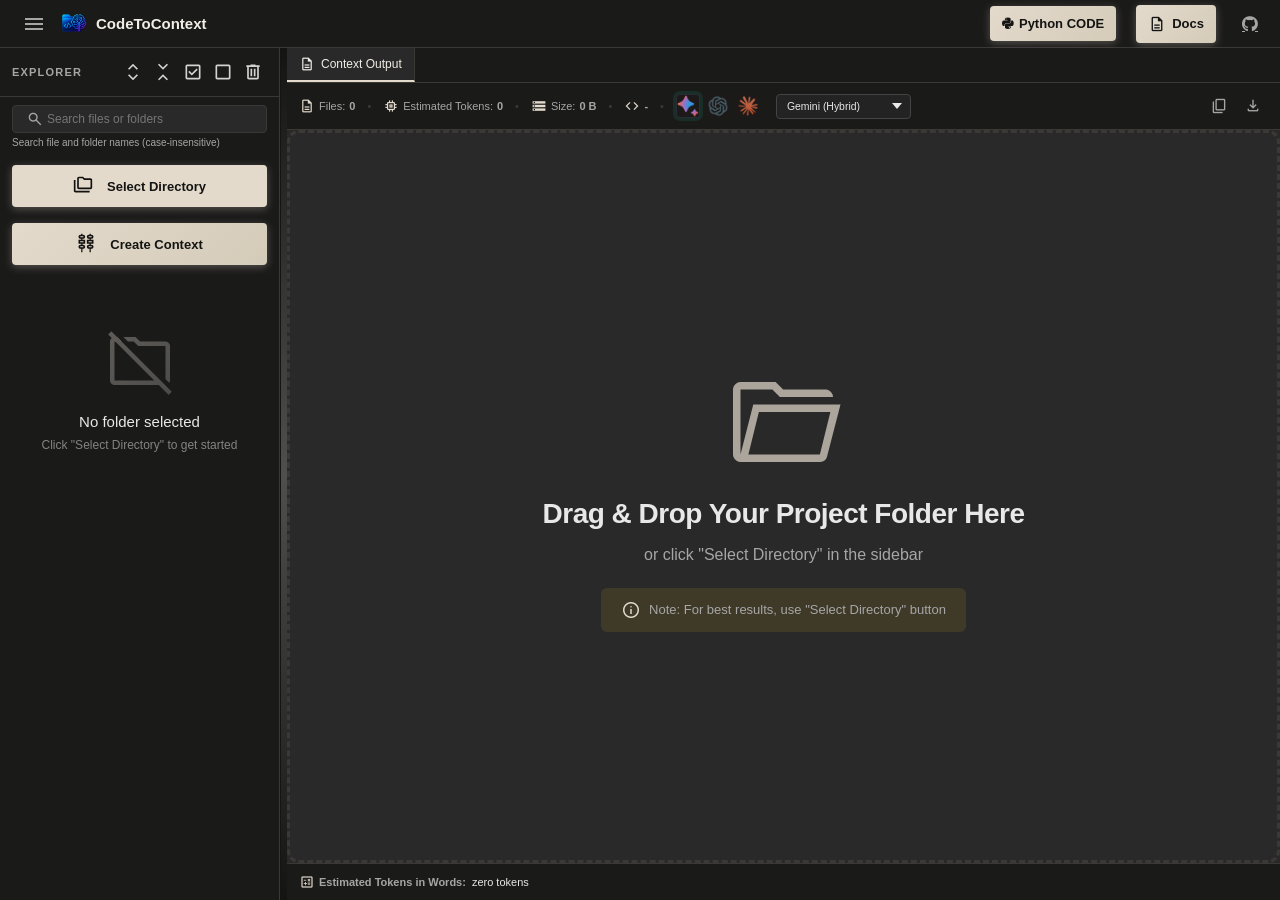
<file: index.html>
<!DOCTYPE html>
<html lang="en">

<head>
    <meta charset="UTF-8">
    <meta name="viewport" content="width=device-width, initial-scale=1.0">
    <title>CodeToContext - Codebase to Prompt Converter</title>

    <!-- Favicon -->
    <link rel="icon" type="image/x-icon" href="logo.ico">
    <link rel="shortcut icon" type="image/x-icon" href="logo.ico">
    <link rel="apple-touch-icon" href="logo.png">

    <link rel="stylesheet" href="https://cdnjs.cloudflare.com/ajax/libs/font-awesome/6.4.0/css/all.min.css">
    <link rel="stylesheet"
        href="https://fonts.googleapis.com/css2?family=Material+Symbols+Outlined:opsz,wght,FILL,GRAD@20..48,100..700,0..1,-50..200" />
    <link rel="stylesheet" href="style.css">
</head>

<body>
    <div class="app-container">
        <!-- HEADER -->
        <header class="app-header">
            <div class="header-left">
                <button class="btn-toggle-sidebar" id="toggleSidebar" title="Toggle Sidebar (Ctrl+B)">
                    <span class="material-symbols-outlined">menu</span>
                </button>
                <div class="header-title">
                    <img src="logo.png" alt="CodeToContext Logo" class="app-logo">
                    <span>CodeToContext</span>
                </div>
            </div>
            <div class="header-right">
                <button class="btn-generate" id="pybutton" onclick="downloadPythonScript()">
                         <i class="fa-brands fa-python"></i>
                        Python CODE
                    </button>
                <div class="sidebar-select">
                    <button class="btn-generate" id="docsbutton" onclick="window.location.href='help.html'">
                        <span class="material-symbols-outlined">description</span>
                        Docs
                    </button>
                </div>

                <a href="https://github.com/Ashjha75/CocdeToContext" target="_blank" class="btn-icon" title="GitHub">
                    <i class="fa-brands fa-github"></i>
                </a>
            </div>

        </header>

        <!-- MAIN CONTAINER -->
        <div class="main-container">
            <!-- SIDEBAR -->
            <aside class="sidebar" id="sidebar">
                <div class="sidebar-header">
                    <h3>EXPLORER</h3>
                    <div class="sidebar-actions">
                        <button class="btn-icon-small" id="expandAll" title="Expand All">
                            <img src="public/expandall.svg" alt="Expand All" class="toolbar-icon" />
                        </button>
                        <button class="btn-icon-small" id="collapseAll" title="Collapse All">
                            <img src="public/collapseAll.svg" alt="Collapse All" class="toolbar-icon" />
                        </button>
                        <button class="btn-icon-small" id="selectAll" title="Select All">
                            <img src="public/checkedBox.svg" alt="Select All" class="toolbar-icon" />
                        </button>
                        <button class="btn-icon-small" id="deselectAll" title="Deselect All">
                            <img src="public/uncheckedbox.svg" alt="Deselect All" class="toolbar-icon" />
                        </button>
                        <button class="btn-icon-small" id="clearAll" title="Clear All">
                            <img src="public/delete.svg" alt="Clear All" class="toolbar-icon" />
                        </button>
                    </div>
                </div>

                <div class="search-box">
                    <div class="search-field">
                        <span class="material-symbols-outlined">search</span>
                        <input type="text" id="fileSearch" placeholder="Search files or folders" class="search-input" autocomplete="off">
                        <button type="button" class="search-clear" id="searchClear" aria-label="Clear search">×</button>
                    </div>
                    <small class="search-meta" id="searchMeta">Search file and folder names (case-insensitive)</small>
                </div>

                <div class="sidebar-select">
                    <button class="btn-select-dir" id="selectDirBtn">
                        <img src="public/folder.svg" alt="Select Directory" class="sidebar-btn-icon" />
                        Select Directory
                    </button>
                </div>

                <div class="sidebar-select">
                    <button class="btn-generate" id="generateContextBtn">
                        <img src="public/contexticon.svg" alt="Context" class="sidebar-btn-icon" />
                        Create Context
                    </button>
                </div>

                <div class="file-tree" id="fileTree">
                    <div class="empty-state">
                        <span class="material-symbols-outlined">folder_off</span>
                        <p>No folder selected</p>
                        <small>Click "Select Directory" to get started</small>
                    </div>
                </div>
            </aside>
            <div class="sidebar-resizer" id="sidebarResizer" role="separator" aria-orientation="vertical" title="Drag to resize sidebar"></div>

            <!-- CONTENT AREA -->
            <div class="content-area">
                <!-- TAB BAR -->
                <div class="tab-bar">
                    <div class="tab active" data-file="context">
                        <span class="material-symbols-outlined">description</span>
                        <span class="tab-name">Context Output</span>
                    </div>
                </div>

                <!-- EDITOR -->
                <div class="editor-container">
                    <div class="editor-header">
                        <div class="editor-info">
                            <span class="info-item">
                                <span class="material-symbols-outlined">description</span>
                                Files: <strong id="fileCount">0</strong>
                            </span>
                            <span class="separator">•</span>
                            <span class="info-item">
                                <span class="material-symbols-outlined">memory</span>
                               Estimated Tokens: <strong id="tokenCount">0</strong>
                            </span>
                            <span class="separator">•</span>
                            <span class="info-item">
                                <span class="material-symbols-outlined">storage</span>
                                Size: <strong id="totalSize">0 B</strong>
                            </span>
                            <span class="separator">•</span>
                            <span class="info-item">
                                <span class="material-symbols-outlined">code</span>
                                <strong id="languagesList">-</strong>
                            </span>
                            <span class="separator">•</span>
                            <span class="info-item">
                                <div class="model-logos" id="modelLogos" aria-hidden="true">
                                    <img src="public/gemini.png" alt="Gemini" data-model="gemini" class="model-logo" />
                                    <img src="public/gpt.png" alt="GPT" data-model="gpt" class="model-logo" />
                                    <img src="public/claude.png" alt="Claude" data-model="claude" class="model-logo" />
                                </div>
                                <select id="modelSelector" title="Choose AI model format - optimizes output structure for each AI">
                                    <option value="gemini" title="Hybrid format with metadata">Gemini (Hybrid)</option>
                                    <option value="gpt" title="Markdown format with clear code blocks">GPT-4 (Markdown)</option>
                                    <option value="claude" title="XML format with structured context">Claude (XML)</option>
                                </select>
                            </span>
                        </div>
                        <div class="editor-actions">
                            <button class="btn-action" id="copyBtn" title="Copy to Clipboard">
                                <span class="material-symbols-outlined">content_copy</span>
                            </button>
                            <button class="btn-action" id="downloadTxtBtn" title="Download TXT">
                                <span class="material-symbols-outlined">download</span>
                            </button>
                        </div>
                    </div>

                    <div class="editor-content">
                        <div class="drag-drop-zone-main" id="dragDropZone">
                            <div class="drag-drop-content-main">
                                <span class="material-symbols-outlined drag-drop-icon-main">folder_open</span>
                                <h2>Drag & Drop Your Project Folder Here</h2>
                                <p>or click "Select Directory" in the sidebar</p>
                                <div class="drag-drop-hint">
                                    <span class="material-symbols-outlined">info</span>
                                    <span>Drop your entire project folder to get started</span>
                                </div>
                            </div>
                            <div class="drag-drop-overlay-main" id="dragDropOverlay">
                                <span class="material-symbols-outlined drag-drop-icon-large-main">cloud_upload</span>
                                <h2>Drop Your Folder Now</h2>
                                <p>Release to load files</p>
                            </div>
                        </div>
                        <div class="code-editor" id="codeEditor" style="display: none;">
                            <div class="editor-placeholder">
                                <span class="material-symbols-outlined">code_blocks</span>
                                <p>Your generated context will appear here</p>
                                <small>Select files and click "Create Context" button</small>
                            </div>
                        </div>
                    </div>

                    <div class="stats-panel">
                        <div class="stat-item">
                            <span class="stat-label">
                                <span class="material-symbols-outlined">calculate</span>
                               Estimated Tokens in Words:
                            </span>
                            <span class="stat-value" id="tokenPronunciation">zero tokens</span>
                        </div>
                    </div>
                </div>
            </div>
        </div>
    </div>

    <!-- LOADING OVERLAY -->
    <div class="loading-overlay" id="loadingOverlay">
        <div class="spinner"></div>
        <p id="loadingText">Processing files...</p>
    </div>

    <!-- TOAST NOTIFICATIONS -->
    <div class="toast-container" id="toastContainer"></div>

    <script src="index.js"></script>
</body>

</html>
</file>
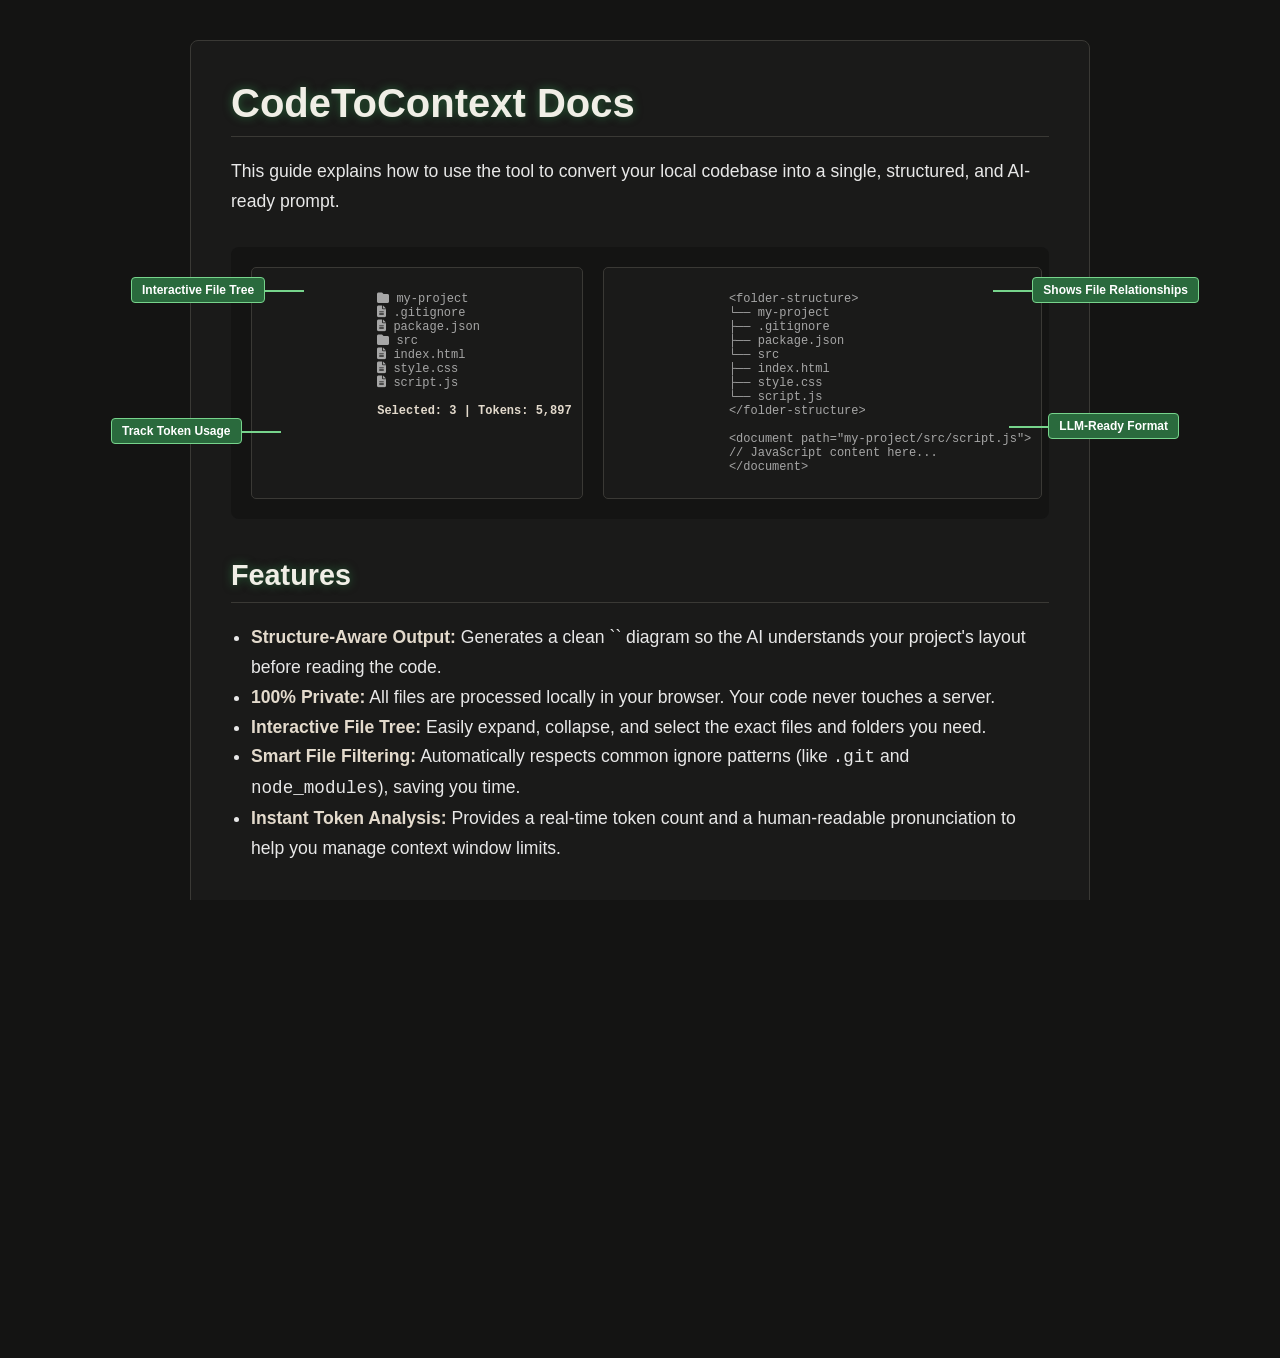
<file: help.html>
<!DOCTYPE html>
<html lang="en">

<head>
    <meta charset="UTF-8">
    <meta name="viewport" content="width=device-width, initial-scale=1.0">
    <title>Help @CodeToContext</title>
    <link rel="icon" type="image/x-icon" href="logo.ico">
    <link rel="shortcut icon" type="image/x-icon" href="logo.ico">
    <link rel="apple-touch-icon" href="logo.png">
    <link rel="stylesheet" href="https://cdnjs.cloudflare.com/ajax/libs/font-awesome/6.4.0/css/all.min.css">
    <!-- Re-using the main stylesheet for consistency -->
    <link rel="stylesheet" href="style.css">

    <style>
        /* Styles specific to the help page */
        body {
            overflow-y: auto;
            /* Allow scrolling on this page */
        }

        .help-container {
            max-width: 900px;
            margin: 40px auto;
            padding: 40px;
            background: var(--bg-sidebar);
            border: 1px solid var(--border-color);
            border-radius: 8px;
        }

        /* Glowing header animation */
        h1,
        h2 {
            color: var(--color-primary);
            border-bottom: 1px solid var(--border-color);
            padding-bottom: 10px;
            margin-bottom: 20px;
            animation: headerGlow 2s ease-in-out infinite;
            text-shadow: 0 0 10px rgba(52, 168, 83, 0.5);
        }

        @keyframes headerGlow {

            0%,
            100% {
                text-shadow:
                    0 0 5px rgba(142, 236, 167, 0.3),
                    0 0 10px rgba(52, 168, 83, 0.3),
                    0 0 15px rgba(24, 121, 50, 0.3);
            }

            50% {
                text-shadow:
                    0 0 10px rgba(52, 168, 83, 0.8),
                    0 0 20px rgba(52, 168, 83, 0.8),
                    0 0 30px rgba(52, 168, 83, 0.6),
                    0 0 40px rgba(52, 168, 83, 0.4);
            }
        }

        h1 {
            font-size: 2.5rem;
        }

        h2 {
            font-size: 1.8rem;
            margin-top: 40px;
        }

        p,
        li {
            color: var(--text-primary);
            line-height: 1.7;
            font-size: 1.1rem;
        }

        ul,
        ol {
            padding-left: 20px;
            margin-bottom: 20px;
        }

        strong {
            color: var(--color-accent);
        }

        /* Visual Guide Styles */
        .visual-guide {
            position: relative;
            display: flex;
            gap: 20px;
            background: var(--color-dark);
            padding: 20px;
            border-radius: 8px;
            margin-top: 30px;
        }

        .mock-sidebar,
        .mock-editor {
            background: var(--bg-sidebar);
            border: 1px solid var(--border-color);
            padding: 10px;
            border-radius: 5px;
            font-family: 'Courier New', monospace;
            font-size: 12px;
            white-space: pre;
            color: var(--text-secondary);
        }

        .mock-sidebar {
            flex: 0 0 40%;
        }

        .mock-editor {
            flex: 1;
        }

        .mock-sidebar .highlight {
            color: var(--color-accent);
            font-weight: bold;
        }

        .annotation {
            position: absolute;
            background: #2a6a3d;
            color: white;
            padding: 5px 10px;
            border-radius: 4px;
            font-size: 12px;
            font-weight: bold;
            border: 1px solid #77d48c;
        }

        .annotation::after {
            content: '';
            position: absolute;
            width: 40px;
            height: 2px;
            background: #77d48c;
        }

        #anno-tree {
            top: 30px;
            left: -100px;
        }

        #anno-tree::after {
            top: 50%;
            right: -40px;
        }

        #anno-tokens {
            bottom: 4.7rem;
            left: -120px;
        }

        #anno-tokens::after {
            top: 50%;
            right: -40px;
        }

        #anno-structure {
            top: 30px;
            right: -150px;
        }

        #anno-structure::after {
            top: 50%;
            left: -40px;
        }

        #anno-output {
            bottom: 80px;
            right: -130px;
        }

        #anno-output::after {
            top: 50%;
            left: -40px;
        }

        .back-button {
            display: inline-block;
            margin-top: 40px;
            padding: 12px 24px;
            background: var(--color-accent);
            color: var(--color-dark);
            text-decoration: none;
            font-weight: bold;
            border-radius: 5px;
            transition: var(--transition);
        }

        .back-button:hover {
            background: var(--color-accent-dark);
            transform: translateY(-2px);
        }

        @media (max-width: 1200px) {
            .annotation {
                display: none;
            }

            /* Hide annotations on smaller screens for clarity */
        }
    </style>
</head>

<body>

    <div class="help-container">
        <h1>CodeToContext Docs</h1>
        <p>This guide explains how to use the tool to convert your local codebase into a single, structured, and
            AI-ready prompt.</p>

        <!-- Visual Guide -->
        <div class="visual-guide">
            <div class="mock-sidebar">
                <i class="fas fa-folder"></i> my-project
                <i class="fas fa-file-alt"></i> .gitignore
                <i class="fas fa-file-alt"></i> package.json
                <i class="fas fa-folder"></i> src
                <i class="fas fa-file-alt"></i> index.html
                <i class="fas fa-file-alt"></i> style.css
                <i class="fas fa-file-alt"></i> script.js

                <span class="highlight ">Selected: 3 | Tokens: 5,897</span>
            </div>
            <div class="mock-editor">
                &lt;folder-structure&gt;
                └── my-project
                ├── .gitignore
                ├── package.json
                └── src
                ├── index.html
                ├── style.css
                └── script.js
                &lt;/folder-structure&gt;

                &lt;document path="my-project/src/script.js"&gt;
                // JavaScript content here...
                &lt;/document&gt;
            </div>

            <div class="annotation" id="anno-tree">Interactive File Tree</div>
            <div class="annotation" id="anno-tokens">Track Token Usage</div>
            <div class="annotation" id="anno-structure">Shows File Relationships</div>
            <div class="annotation" id="anno-output">LLM-Ready Format</div>
        </div>

        <h2>Features</h2>
        <ul>
            <li><strong>Structure-Aware Output:</strong> Generates a clean `<folder-structure>` diagram so the AI
                    understands your project's layout before reading the code.</li>
            <li><strong>100% Private:</strong> All files are processed locally in your browser. Your code never touches
                a server.</li>
            <li><strong>Interactive File Tree:</strong> Easily expand, collapse, and select the exact files and folders
                you need.</li>
            <li><strong>Smart File Filtering:</strong> Automatically respects common ignore patterns (like
                <code>.git</code> and <code>node_modules</code>), saving you time.</li>
            <li><strong>Instant Token Analysis:</strong> Provides a real-time token count and a human-readable
                pronunciation to help you manage context window limits.</li>
        </ul>

        <h2>How to Use</h2>
        <ol>
            <li><strong>Open the App:</strong> The application is ready to use as soon as the page loads.</li>
            <li><strong>Select Your Folder:</strong> Click the <strong>"Select Directory"</strong> button to choose the
                project folder you want to analyze.</li>
            <li><strong>Refine Your Selection:</strong> Use the checkboxes in the sidebar to include or exclude specific
                files and directories from your prompt.</li>
            <li><strong>Copy or Download:</strong> Use the action buttons in the top-right of the editor to copy the
                complete prompt to your clipboard or download the generated file.</li>
        </ol>

        <a href="./index.html" class="back-button">
            <i class="fas fa-arrow-left"></i> Back to the App
        </a>
    </div>

</body>

</html>
</file>
<file: style.css>
/* Model selector styling */
#modelSelector {
    background: #232323;
    color: #e8e8e8;
    border: 1px solid #444;
    border-radius: 4px;
    padding: 6px 34px 6px 10px;
    font-size: 0.95em;
    margin-left: 4px;
    margin-right: 2px;
    outline: none;
    transition: border 0.15s, box-shadow 0.15s;
    appearance: none;
    -webkit-appearance: none;
    -moz-appearance: none;
    background-image: url('data:image/svg+xml;utf8,<svg xmlns="http://www.w3.org/2000/svg" width="10" height="6"><path fill="%23e8e8e8" d="M0 0 L5 6 L10 0 Z"/></svg>');
    background-repeat: no-repeat;
    background-position: right 8px center;
    background-size: 10px 6px;
}
#modelSelector:focus {
    border-color: #fbbf24;
    box-shadow: 0 0 0 3px rgba(251,187,36,0.08);
}
/* Model logo strip next to the selector */
.model-logos {
    display: inline-flex;
    align-items: center;
    gap: 6px;
    margin-right: 8px;
}
.model-logo {
    width: 24px;
    height: 24px;
    object-fit: contain;
    border-radius: 4px;
    cursor: pointer;
    opacity: 0.85;
    transition: transform 0.12s ease, opacity 0.12s ease, box-shadow 0.12s ease;
    border: 1px solid transparent;
    background: rgba(164, 38, 38, 0.02);
}
.model-logo:hover {
    transform: translateY(-2px) scale(1.02);
    opacity: 1;
}
.model-logo.selected {
   
    box-shadow: 0 0 0 3px rgba(16,185,129,0.12);
    border-color: rgba(105,128,197,0.18);
    opacity: 1;
}
/* Only sidebar main action icons (Select Directory, Create Context) black and small */
.sidebar-btn-icon {
    width: 20px;
    height: 20px;
    margin-right: 8px;
    margin-bottom: 2px;
    filter: brightness(0) saturate(100%) invert(0);
    -webkit-filter: brightness(0) saturate(100%) invert(0);
    opacity: 0.92;
    object-fit: contain;
    display: block;
    padding: 0;
    box-sizing: border-box;
    background: none;
    max-width: 20px;
    max-height: 20px;
}
/* Context button icon */
.context-btn-icon {
    width: 22px;
    height: 22px;
    margin-right: 8px;
    margin-bottom: 2px;
}
/* Tree lines and arrows (VS Code style) */
.tree-lines {
    display: inline-flex;
    align-items: center;
    margin-right: 4px;
    user-select: none;
    gap: 0;
}
.tree-vline {
    display: inline-block;
    width: 16px;
    height: 22px;
    position: relative;
    flex-shrink: 0;
}
.tree-vline::after {
    content: '';
    position: absolute;
    left: 7px;
    top: 0;
    width: 1px;
    height: 22px;
    background: #3e3e3e;
}
.tree-branch {
    display: inline-block;
    width: 16px;
    height: 22px;
    position: relative;
    flex-shrink: 0;
}
.tree-branch::before {
    content: '';
    position: absolute;
    left: 7px;
    top: 0;
    width: 1px;
    height: 11px;
    background: #3e3e3e;
}
.tree-branch::after {
    content: '';
    position: absolute;
    left: 7px;
    top: 11px;
    width: 8px;
    height: 1px;
    background: #3e3e3e;
}
.tree-branch-last::before {
    display: none;
}
.tree-arrow {
    width: 16px;
    height: 16px;
    display: block;
    transition: none;
    cursor: pointer;
    opacity: 0.8;
}
.tree-arrow:hover {
    opacity: 1;
}
.tree-arrow-placeholder {
    display: inline-block;
    width: 16px;
    height: 16px;
}
/* Tree lines and arrows */
.tree-lines {
    display: inline-block;
    color: #555;
    font-size: 1em;
    min-width: 0.7em;
    letter-spacing: -0.1em;
    user-select: none;
    vertical-align: middle;
}
.tree-arrow {
    width: 14px;
    height: 14px;
    vertical-align: middle;
    margin-right: 2px;
    transition: transform 0.15s;
}
.tree-item.open > .tree-item-content > .expand-btn .tree-arrow {
    transform: rotate(90deg);
}
/* ============================================================================
   CODEVAULT - OPTIMIZED VS CODE STYLE
   Performance Optimized + Material Icons
   ============================================================================ */

* {
    margin: 0;
    padding: 0;
    box-sizing: border-box;
}

:root {
    --color-primary: #f0eee6;
    --color-dark: #141413;
    --color-accent: #e3dacc;
    --color-accent-dark: #d4cbb9;
    --bg-sidebar: #1a1a19;
    --bg-editor: #292929;
    --text-primary: #e8e8e8;
    --text-secondary: #a6a6a6;
    --border-color: #3a3935;
    --transition: all 0.15s ease;
}


/* Toolbar Icon (VSCode style) */
.toolbar-icon {
    width: 20px;
    height: 20px;
    display: block;
    margin: 0 auto;
    filter: none;
    opacity: 0.92;
    transition: opacity 0.15s, transform 0.15s;
}
.btn-icon-small:hover .toolbar-icon {
    opacity: 1;
    transform: scale(1.12);
}

html, body {
    height: 100%;
    font-family: -apple-system, BlinkMacSystemFont, 'Segoe UI', Roboto, sans-serif;
    background: var(--color-dark);
    color: var(--text-primary);
    overflow: hidden;
}

/* Performance: Use GPU acceleration for animations */
.app-container, .sidebar, .content-area {
    will-change: transform;
    transform: translateZ(0);
}

/* ============================================================================
   LAYOUT
   ============================================================================ */

.app-container {
    display: flex;
    flex-direction: column;
    height: 100vh;
    background: var(--color-dark);
}

.app-header {
    display: flex;
    align-items: center;
    justify-content: space-between;
    padding: 0 16px;
    height: 48px;
    background: var(--bg-sidebar);
    border-bottom: 1px solid var(--border-color);
    flex-shrink: 0;
}

.header-left,
.header-right {
    display: flex;
    align-items: center;
    gap: 8px;
}

.header-title {
    display: flex;
    align-items: center;
    gap: 8px;
    font-size: 15px;
    font-weight: 600;
    color: var(--color-primary);
}

/* Logo styling */
.app-logo {
    width: 28px;
    height: 28px;
    object-fit: contain;
    border-radius: 4px;
    transition: var(--transition);
}

.app-logo:hover {
    transform: scale(1.05);
    filter: brightness(1.1);
}

.header-title .material-symbols-outlined {
    color: var(--color-accent);
    font-size: 20px;
}

.main-container {
    display: flex;
    flex: 1;
    overflow: hidden;
    position: relative;
}

.sidebar {
    width: 280px;
    background: var(--bg-sidebar);
    border-right: 1px solid var(--border-color);
    display: flex;
    flex-direction: column;
    transition: width 0.2s ease;
    overflow: hidden;
    flex-shrink: 0;
    min-width: 280px;
    max-width: 520px;
}

.sidebar.collapsed {
    width: 0;
    border-right: none;
}

.sidebar-resizer {
    width: 6px;
    cursor: ew-resize;
    background: linear-gradient(180deg, rgba(255,255,255,0) 0%, rgba(255,255,255,0.25) 50%, rgba(255,255,255,0) 100%);
    border-radius: 3px;
    margin-left: 1px;
    flex-shrink: 0;
    transition: background 0.2s ease;
    height: 100%;
}

.sidebar-resizer:hover,
.sidebar-resizer.active {
    background: linear-gradient(180deg, rgba(255,255,255,0.5) 0%, rgba(255,255,255,0.85) 50%, rgba(255,255,255,0.5) 100%);
}

.content-area {
    flex: 1;
    display: flex;
    flex-direction: column;
    overflow: hidden;
    min-width: 0;
}

/* ============================================================================
   BUTTONS
   ============================================================================ */

.btn-toggle-sidebar,
.btn-icon,
.btn-icon-small,
.btn-action {
    background: none;
    border: none;
    color: var(--text-secondary);
    cursor: pointer;
    padding: 6px;
    border-radius: 5px;
    transition: all 0.2s cubic-bezier(0.4, 0, 0.2, 1);
    display: flex;
    align-items: center;
    justify-content: center;
    flex-shrink: 0;
    position: relative;
}

.btn-toggle-sidebar:hover,
.btn-icon:hover,
.btn-icon-small:hover,
.btn-action:hover {
    color: var(--color-primary);
    background: rgba(255, 255, 255, 0.1);
    transform: translateY(-1px);
}

.btn-toggle-sidebar:active,
.btn-icon:active,
.btn-icon-small:active,
.btn-action:active {
    transform: translateY(0);
    background: rgba(255, 255, 255, 0.15);
}

.btn-icon-small {
    padding: 4px;
}

.btn-icon-small .material-symbols-outlined,
.btn-action .material-symbols-outlined {
    font-size: 18px;
}

.btn-select-dir {
    width: 100%;
    padding: 10px 12px;
    margin: 8px 0;
    background: var(--color-accent);
    color: var(--color-dark);
    border: none;
    border-radius: 4px;
    font-weight: 600;
    cursor: pointer;
    transition: var(--transition);
    display: flex;
    align-items: center;
    justify-content: center;
    gap: 6px;
    font-size: 13px;
}

.btn-select-dir:hover {
    background: var(--color-accent-dark);
    transform: translateY(-1px);
}

.btn-select-dir .material-symbols-outlined {
    font-size: 18px;
}

.btn-primary,
.btn-secondary {
    padding: 8px 16px;
    border-radius: 4px;
    font-weight: 600;
    font-size: 13px;
    cursor: pointer;
    transition: var(--transition);
    border: none;
}

.btn-primary {
    background: var(--color-accent);
    color: var(--color-dark);
}

.btn-primary:hover {
    background: var(--color-accent-dark);
}

.btn-secondary {
    background: transparent;
    color: var(--text-primary);
    border: 1px solid var(--border-color);
}

.btn-secondary:hover {
    background: rgba(255, 255, 255, 0.05);
}

/* ============================================================================
   SIDEBAR
   ============================================================================ */

.sidebar-header {
    padding: 10px 12px;
    border-bottom: 1px solid var(--border-color);
    display: flex;
    align-items: center;
    justify-content: space-between;
    flex-shrink: 0;
}

.sidebar-header h3 {
    font-size: 11px;
    letter-spacing: 1.2px;
    color: var(--text-secondary);
    font-weight: 600;
}

.sidebar-actions {
    display: flex;
    gap: 2px;
}

.search-box {
    padding: 8px 12px;
    flex-shrink: 0;
    display: flex;
    flex-direction: column;
    gap: 4px;
}

.search-field {
    position: relative;
    width: 100%;
}

.search-field .material-symbols-outlined {
    position: absolute;
    left: 14px;
    top: 50%;
    transform: translateY(-50%);
    color: var(--text-secondary);
    font-size: 18px;
    pointer-events: none;
}

.search-input {
    width: 100%;
    padding: 6px 8px 6px 34px;
    background: var(--bg-editor);
    border: 1px solid var(--border-color);
    border-radius: 4px;
    color: var(--text-primary);
    font-size: 12px;
    transition: var(--transition);
}

.search-input:focus {
    outline: none;
    border-color: var(--color-accent);
}

.search-clear {
    position: absolute;
    right: 8px;
    top: 50%;
    transform: translateY(-50%);
    background: transparent;
    border: none;
    color: var(--text-secondary);
    font-size: 14px;
    padding: 0;
    cursor: pointer;
    opacity: 0.6;
    transition: opacity 0.2s ease;
}

.search-clear:hover {
    opacity: 1;
}

.search-meta {
    font-size: 10px;
    color: var(--text-secondary);
    line-height: 1.2;
}

/* Main Content Drag and Drop Zone */
.drag-drop-zone-main {
    position: relative;
    width: 100%;
    height: 100%;
    display: flex;
    align-items: center;
    justify-content: center;
    background: var(--color-darker);
    border: 3px dashed var(--border-color);
    border-radius: 12px;
    transition: all 0.3s cubic-bezier(0.4, 0, 0.2, 1);
    cursor: pointer;
    overflow: hidden;
}

.drag-drop-zone-main:hover {
    border-color: var(--color-accent);
    background: rgba(251, 191, 36, 0.03);
}

.drag-drop-zone-main.drag-over {
    border-color: var(--color-accent);
    background: rgba(251, 191, 36, 0.08);
    border-style: solid;
    border-width: 4px;
    transform: scale(0.99);
}

.drag-drop-content-main {
    display: flex;
    flex-direction: column;
    align-items: center;
    gap: 16px;
    z-index: 1;
    position: relative;
    padding: 48px;
    text-align: center;
    max-width: 600px;
}

.drag-drop-icon-main {
    font-size: 120px;
    color: var(--color-accent);
    opacity: 0.7;
    animation: float 3s ease-in-out infinite;
}

.drag-drop-content-main h2 {
    margin: 0;
    font-size: 28px;
    font-weight: 700;
    color: var(--text-primary);
    letter-spacing: -0.5px;
}

.drag-drop-content-main > p {
    margin: 0;
    font-size: 16px;
    color: var(--text-secondary);
}

.drag-drop-hint {
    display: flex;
    align-items: center;
    gap: 8px;
    padding: 12px 20px;
    background: rgba(251, 191, 36, 0.1);
    border-radius: 6px;
    margin-top: 8px;
}

.drag-drop-hint .material-symbols-outlined {
    font-size: 20px;
    color: var(--color-accent);
}

.drag-drop-hint span:last-child {
    font-size: 13px;
    color: var(--text-secondary);
}

.drag-drop-overlay-main {
    position: absolute;
    top: 0;
    left: 0;
    right: 0;
    bottom: 0;
    background: rgba(251, 191, 36, 0.2);
    backdrop-filter: blur(8px);
    display: none;
    flex-direction: column;
    align-items: center;
    justify-content: center;
    gap: 16px;
    z-index: 10;
    pointer-events: none;
}

.drag-drop-zone-main.drag-over .drag-drop-overlay-main {
    display: flex;
}

.drag-drop-icon-large-main {
    font-size: 120px;
    color: var(--color-accent);
    animation: bounceScale 0.6s ease infinite;
    filter: drop-shadow(0 0 20px rgba(251, 191, 36, 0.5));
}

.drag-drop-overlay-main h2 {
    margin: 0;
    font-size: 32px;
    font-weight: 700;
    color: var(--color-accent);
    text-shadow: 0 2px 10px rgba(0, 0, 0, 0.5);
}

.drag-drop-overlay-main p {
    margin: 0;
    font-size: 16px;
    color: var(--text-primary);
}

@keyframes float {
    0%, 100% { transform: translateY(0px); }
    50% { transform: translateY(-20px); }
}

@keyframes bounceScale {
    0%, 100% { 
        transform: translateY(0) scale(1); 
    }
    50% { 
        transform: translateY(-20px) scale(1.1); 
    }
}

.sidebar-select {
    padding: 0 12px;
    flex-shrink: 0;
}

/* File Tree - Optimized for Performance */
.file-tree {
    flex: 1;
    overflow-y: auto;
    overflow-x: hidden;
    padding: 4px 0;
    /* Use passive event listeners for better scroll performance */
    overscroll-behavior: contain;
}

.file-tree::-webkit-scrollbar {
    width: 8px;
}

.file-tree::-webkit-scrollbar-track {
    background: transparent;
}

.file-tree::-webkit-scrollbar-thumb {
    background: rgba(255, 255, 255, 0.1);
    border-radius: 4px;
}

.empty-state {
    display: flex;
    flex-direction: column;
    align-items: center;
    justify-content: center;
    padding: 48px 24px;
    text-align: center;
    color: var(--text-secondary);
    animation: fadeIn 0.4s ease-in-out;
}

@keyframes fadeIn {
    from {
        opacity: 0;
        transform: translateY(10px);
    }
    to {
        opacity: 1;
        transform: translateY(0);
    }
}

.empty-state .material-symbols-outlined {
    font-size: 72px;
    opacity: 0.35;
    margin-bottom: 16px;
    background: linear-gradient(135deg, var(--color-accent) 0%, var(--text-secondary) 100%);
    -webkit-background-clip: text;
    -webkit-text-fill-color: transparent;
    background-clip: text;
    animation: pulse 2s ease-in-out infinite;
}

@keyframes pulse {
    0%, 100% {
        opacity: 0.35;
        transform: scale(1);
    }
    50% {
        opacity: 0.5;
        transform: scale(1.05);
    }
}

.empty-state p {
    font-size: 15px;
    margin-bottom: 6px;
    font-weight: 500;
    color: var(--text-primary);
}

.empty-state small {
    font-size: 12px;
    opacity: 0.75;
    line-height: 1.5;
}

/* ============================================================================
   FILE TREE ITEMS - OPTIMIZED
   ============================================================================ */

.tree-item {
    user-select: none;
    contain: layout style;
}

.tree-item-content {
    display: flex;
    align-items: center;
    padding: 3px 8px;
    min-height: 26px;
    cursor: pointer;
    transition: all 0.15s cubic-bezier(0.4, 0, 0.2, 1);
    gap: 4px;
    border-radius: 4px;
}

.tree-item-content:hover {
    background: rgba(255, 255, 255, 0.08);
    transform: translateX(2px);
}

.tree-item.search-match > .tree-item-content {
    background: rgba(59, 130, 246, 0.18);
    border: 1px solid rgba(59, 130, 246, 0.3);
    transform: translateX(0);
}

.tree-item-content:active {
    background: rgba(255, 255, 255, 0.12);
    transform: translateX(0);
}

/* Indentation levels */
.tree-item-content[data-level="0"] { padding-left: 8px; }
.tree-item-content[data-level="1"] { padding-left: 24px; }
.tree-item-content[data-level="2"] { padding-left: 40px; }
.tree-item-content[data-level="3"] { padding-left: 56px; }
.tree-item-content[data-level="4"] { padding-left: 72px; }

.expand-btn {
    background: none;
    border: none;
    color: var(--text-secondary);
    cursor: pointer;
    padding: 0;
    width: 16px;
    height: 16px;
    display: inline-flex;
    align-items: center;
    justify-content: center;
    flex-shrink: 0;
    transition: none;
    margin-right: 2px;
}

.expand-btn .material-symbols-outlined {
    font-size: 16px;
}

.expand-btn.expanded .material-symbols-outlined {
    transform: rotate(90deg);
}

.file-icon {
    width: 20px;
    height: 20px;
    display: flex;
    align-items: center;
    justify-content: center;
    flex-shrink: 0;
    margin-right: 6px;
    position: relative;
}

/* VS Code style SVG icons with color hints */
.file-icon .vscode-icon {
    width: 18px;
    height: 18px;
    object-fit: contain;
    display: block;
    filter: brightness(1.0);
    transition: all 0.2s ease;
}

/* File icons - using native VSCode Material Icon Theme colors (no filters) */
.file-icon .vscode-icon {
    /* Icons are already colored from VSCode Material Icon Theme CDN */
    opacity: 0.95;
    transition: opacity 0.15s ease, transform 0.15s ease;
}

/* Folder icon with animated state changes */
.folder-icon .vscode-icon {
    width: 19px;
    height: 19px;
    opacity: 0.9;
    transition: all 0.25s cubic-bezier(0.4, 0, 0.2, 1);
}

/* Folder open state - brighter */
.expanded > .tree-item-content .folder-icon .vscode-icon {
    opacity: 1;
    transform: scale(1.05);
}

/* Smooth icon interactions */
.vscode-icon {
    transition: all 0.2s cubic-bezier(0.4, 0, 0.2, 1);
}

.tree-item-content:hover .vscode-icon {
    opacity: 1;
    transform: scale(1.1);
}

.tree-item-content:hover .folder-icon .vscode-icon {
    filter: brightness(1.3) sepia(0.25) hue-rotate(35deg) saturate(1.25) !important;
}

/* Fallback for Material Icons */
.file-icon .material-symbols-outlined {
    font-size: 17px;
    opacity: 0.9;
}

.file-label {
    display: flex;
    align-items: center;
    gap: 6px;
    flex: 1;
    cursor: pointer;
    min-width: 0;
}

.file-checkbox {
    width: 14px;
    height: 14px;
    cursor: pointer;
    accent-color: var(--color-accent);
    flex-shrink: 0;
}

.file-name {
    font-size: 12px;
    color: var(--text-primary);
    white-space: nowrap;
    overflow: hidden;
    text-overflow: ellipsis;
    flex: 1;
}

.file-size {
    font-size: 10px;
    color: var(--text-secondary);
    margin-left: auto;
    flex-shrink: 0;
    padding: 2px 6px;
    border-radius: 4px;
    background: rgba(255, 255, 255, 0.05);
    font-weight: 500;
    letter-spacing: 0.3px;
    opacity: 0.7;
    transition: all 0.2s ease;
}

.tree-item-content:hover .file-size {
    opacity: 1;
    background: rgba(255, 255, 255, 0.1);
}

.tree-children {
    max-height: 0;
    overflow: hidden;
    transition: max-height 0.2s ease;
}

.tree-children.open {
    max-height: none;
}

.tree-item.ignored {
    opacity: 0.4;
}

.tree-item.ignored .file-checkbox {
    cursor: not-allowed;
}

/* ============================================================================
   TAB BAR
   ============================================================================ */

.tab-bar {
    display: flex;
    background: var(--bg-sidebar);
    border-bottom: 1px solid var(--border-color);
    overflow-x: auto;
    flex-shrink: 0;
    height: 35px;
}

.tab {
    display: flex;
    align-items: center;
    gap: 6px;
    padding: 0 12px;
    background: var(--bg-editor);
    border-right: 1px solid var(--border-color);
    color: var(--text-secondary);
    font-size: 12px;
    cursor: pointer;
    transition: var(--transition);
    border-bottom: 2px solid transparent;
    white-space: nowrap;
}

.tab .material-symbols-outlined {
    font-size: 16px;
}

.tab.active {
    color: var(--color-primary);
    border-bottom-color: var(--color-accent);
}

/* ============================================================================
   EDITOR - OPTIMIZED
   ============================================================================ */

.editor-container {
    display: flex;
    flex-direction: column;
    flex: 1;
    overflow: hidden;
    min-height: 0;
}

.editor-header {
    display: flex;
    align-items: center;
    justify-content: space-between;
    padding: 8px 12px;
    background: var(--bg-sidebar);
    border-bottom: 1px solid var(--border-color);
    flex-shrink: 0;
    flex-wrap: wrap;
    gap: 8px;
}

.editor-info {
    display: flex;
    align-items: center;
    gap: 12px;
    font-size: 11px;
    color: var(--text-secondary);
    flex-wrap: wrap;
}

.info-item {
    display: flex;
    align-items: center;
    gap: 4px;
}

.info-item .material-symbols-outlined {
    font-size: 16px;
    color: var(--color-accent);
}

.separator {
    color: var(--border-color);
}

.editor-actions {
    display: flex;
    gap: 4px;
}

.editor-content {
    flex: 1;
    overflow: hidden;
    position: relative;
    background: var(--bg-editor);
}

/* Code Editor - Virtual Scrolling Ready */
.code-editor {
    position: absolute;
    top: 0;
    left: 0;
    right: 0;
    bottom: 0;
    overflow: auto;
    font-family: 'Courier New', 'Consolas', monospace;
    font-size: 12px;
    line-height: 1.5;
    padding: 12px 0;
}

.code-editor::-webkit-scrollbar {
    width: 10px;
    height: 10px;
}

.code-editor::-webkit-scrollbar-track {
    background: var(--bg-editor);
}

.code-editor::-webkit-scrollbar-thumb {
    background: rgba(255, 255, 255, 0.1);
    border-radius: 5px;
}

.editor-placeholder {
    display: flex;
    flex-direction: column;
    align-items: center;
    justify-content: center;
    height: 100%;
    color: var(--text-secondary);
    text-align: center;
    padding: 32px;
    animation: fadeIn 0.5s ease-in-out;
}

.editor-placeholder .material-symbols-outlined {
    font-size: 80px;
    opacity: 0.4;
    margin-bottom: 20px;
    background: linear-gradient(135deg, var(--color-accent) 0%, var(--text-secondary) 100%);
    -webkit-background-clip: text;
    -webkit-text-fill-color: transparent;
    background-clip: text;
    animation: pulse 2.5s ease-in-out infinite;
}

.editor-placeholder p {
    font-size: 16px;
    margin-bottom: 8px;
    font-weight: 500;
    color: var(--text-primary);
    opacity: 0.9;
}

.editor-placeholder small {
    font-size: 13px;
    opacity: 0.75;
    line-height: 1.6;
    max-width: 400px;
}

/* Syntax Highlighting */
.keyword { color: #c678dd; }
.string { color: #98c379; }
.comment { color: #5c6370; font-style: italic; }
.function { color: #61afef; }
.number { color: #d19a66; }

/* ============================================================================
   STATS PANEL
   ============================================================================ */

.stats-panel {
    background: var(--bg-sidebar);
    border-top: 1px solid var(--border-color);
    padding: 10px 12px;
    display: flex;
    gap: 20px;
    font-size: 11px;
    color: var(--text-secondary);
    flex-shrink: 0;
    flex-wrap: wrap;
}

.stat-item {
    display: flex;
    align-items: center;
    gap: 6px;
}

.stat-label {
    display: flex;
    align-items: center;
    gap: 4px;
    font-weight: 600;
}

.stat-label .material-symbols-outlined {
    font-size: 16px;
    color: var(--color-accent);
}

.stat-value {
    color: var(--text-primary);
}

/* ============================================================================
   LOADING OVERLAY
   ============================================================================ */

.loading-overlay {
    position: fixed;
    top: 0;
    left: 0;
    width: 100%;
    height: 100%;
    background: rgba(0, 0, 0, 0.7);
    backdrop-filter: blur(4px);
    display: none;
    align-items: center;
    justify-content: center;
    flex-direction: column;
    gap: 16px;
    z-index: 9999;
}

.loading-overlay.active {
    display: flex;
}

.spinner {
    width: 48px;
    height: 48px;
    border: 4px solid rgba(227, 218, 204, 0.2);
    border-top-color: var(--color-accent);
    border-radius: 50%;
    animation: spin 0.8s linear infinite;
}

@keyframes spin {
    to { transform: rotate(360deg); }
}

.loading-overlay p {
    color: var(--color-primary);
    font-size: 14px;
}

/* ============================================================================
   MODAL
   ============================================================================ */

.modal-overlay {
    position: fixed;
    top: 0;
    left: 0;
    width: 100%;
    height: 100%;
    background: rgba(0, 0, 0, 0.7);
    backdrop-filter: blur(4px);
    display: none;
    align-items: center;
    justify-content: center;
    z-index: 10000;
}

.modal-overlay.active {
    display: flex;
}

.modal {
    background: var(--bg-sidebar);
    border: 1px solid var(--border-color);
    border-radius: 8px;
    width: 90%;
    max-width: 500px;
    max-height: 80vh;
    display: flex;
    flex-direction: column;
    box-shadow: 0 8px 32px rgba(0, 0, 0, 0.5);
}

.modal-header {
    display: flex;
    align-items: center;
    justify-content: space-between;
    padding: 16px;
    border-bottom: 1px solid var(--border-color);
}

.modal-header h3 {
    font-size: 16px;
    color: var(--color-primary);
}

.modal-close {
    background: none;
    border: none;
    color: var(--text-secondary);
    cursor: pointer;
    padding: 4px;
    border-radius: 4px;
    transition: var(--transition);
}

.modal-close:hover {
    color: var(--color-primary);
    background: rgba(255, 255, 255, 0.1);
}

.modal-body {
    padding: 20px;
    overflow-y: auto;
    flex: 1;
}

.modal-footer {
    display: flex;
    justify-content: flex-end;
    gap: 8px;
    padding: 16px;
    border-top: 1px solid var(--border-color);
}

/* ============================================================================
   TOAST NOTIFICATIONS
   ============================================================================ */

.toast-container {
    position: fixed;
    top: 60px;
    right: 20px;
    z-index: 10001;
    display: flex;
    flex-direction: column;
    gap: 8px;
}

.toast {
    background: var(--bg-sidebar);
    border: 1px solid var(--border-color);
    border-left: 4px solid var(--color-accent);
    padding: 12px 16px;
    border-radius: 4px;
    min-width: 280px;
    box-shadow: 0 4px 12px rgba(0, 0, 0, 0.3);
    display: flex;
    align-items: center;
    gap: 8px;
    animation: slideInRight 0.3s ease;
}

@keyframes slideInRight {
    from {
        transform: translateX(100%);
        opacity: 0;
    }
    to {
        transform: translateX(0);
        opacity: 1;
    }
}

.toast.success { border-left-color: #10b981; }
.toast.error { border-left-color: #ef4444; }
.toast.warning { border-left-color: #f59e0b; }
.toast.info { border-left-color: #3b82f6; }

.toast .material-symbols-outlined {
    font-size: 20px;
}

.toast.success .material-symbols-outlined { color: #10b981; }
.toast.error .material-symbols-outlined { color: #ef4444; }
.toast.warning .material-symbols-outlined { color: #f59e0b; }
.toast.info .material-symbols-outlined { color: #3b82f6; }


.btn-generate {
    width: 100%;
    padding: 10px 12px;
    margin: 8px 0;
    background: linear-gradient(135deg, var(--color-accent) 0%, var(--color-accent-dark) 100%);
    color: var(--color-dark);
    border: none;
    border-radius: 4px;
    font-weight: 600;
    cursor: pointer;
    transition: var(--transition);
    display: flex;
    align-items: center;
    justify-content: center;
    gap: 6px;
    font-size: 13px;
    box-shadow: 0 2px 8px rgba(227, 218, 204, 0.3);
}

.btn-generate:hover {
    background: linear-gradient(135deg, var(--color-accent-dark) 0%, #cfc3b0 100%);
    transform: translateY(-1px);
    box-shadow: 0 4px 12px rgba(227, 218, 204, 0.4);
}

.btn-generate:active {
    transform: translateY(0);
    box-shadow: 0 1px 4px rgba(227, 218, 204, 0.3);
}

.btn-generate .material-symbols-outlined {
    font-size: 18px;
}

/* Update Select Directory button to match */
.btn-select-dir {
    width: 100%;
    padding: 10px 12px;
    margin: 8px 0;
    background: var(--color-accent);
    color: var(--color-dark);
    border: none;
    border-radius: 4px;
    font-weight: 600;
    cursor: pointer;
    transition: var(--transition);
    display: flex;
    align-items: center;
    justify-content: center;
    gap: 6px;
    font-size: 13px;
    box-shadow: 0 2px 8px rgba(227, 218, 204, 0.3);
}

.btn-select-dir:hover {
    background: var(--color-accent-dark);
    transform: translateY(-1px);
    box-shadow: 0 4px 12px rgba(227, 218, 204, 0.4);
}

.btn-select-dir:active {
    transform: translateY(0);
    box-shadow: 0 1px 4px rgba(227, 218, 204, 0.3);
}

/* Clear button in sidebar header */
.btn-icon-small .material-symbols-outlined {
    font-size: 18px;
}

/* Adjust sidebar select spacing */
.sidebar-select {
    padding: 0 12px;
    flex-shrink: 0;
}
/* ============================================================================
   RESPONSIVE
   ============================================================================
   RESPONSIVE
   ============================================================================ */

@media (max-width: 768px) {
    .sidebar {
        position: absolute;
        left: 0;
        top: 0;
        height: 100%;
        z-index: 100;
        box-shadow: 2px 0 8px rgba(0, 0, 0, 0.3);
    }
    
    .sidebar.collapsed {
        transform: translateX(-100%);
    }
    
    .editor-header {
        flex-direction: column;
        align-items: flex-start;
    }
    
    .editor-actions {
        width: 100%;
        justify-content: space-between;
    }
    
    .stats-panel {
        flex-direction: column;
        gap: 8px;
    }
}

/* ============================================================================
   CUSTOM MODAL
   ============================================================================ */

.modal-overlay {
    position: fixed;
    top: 0;
    left: 0;
    right: 0;
    bottom: 0;
    background: rgba(0, 0, 0, 0.75);
    display: flex;
    align-items: center;
    justify-content: center;
    z-index: 10000;
    animation: fadeIn 0.2s ease;
}

@keyframes fadeIn {
    from {
        opacity: 0;
    }
    to {
        opacity: 1;
    }
}

@keyframes fadeOut {
    from {
        opacity: 1;
    }
    to {
        opacity: 0;
    }
}

.modal-dialog {
    background: var(--bg-sidebar);
    border: 1px solid var(--border-color);
    border-radius: 8px;
    width: 90%;
    max-width: 480px;
    box-shadow: 0 8px 32px rgba(0, 0, 0, 0.5);
    animation: modalSlideIn 0.3s ease;
}

@keyframes modalSlideIn {
    from {
        transform: translateY(-20px);
        opacity: 0;
    }
    to {
        transform: translateY(0);
        opacity: 1;
    }
}

.modal-header {
    display: flex;
    align-items: center;
    gap: 12px;
    padding: 20px 24px;
    border-bottom: 1px solid var(--border-color);
}

.modal-header .material-symbols-outlined {
    color: var(--color-accent);
    font-size: 24px;
}

.modal-header h3 {
    font-size: 18px;
    font-weight: 600;
    color: var(--text-primary);
    margin: 0;
}

.modal-body {
    padding: 24px;
}

.modal-body p {
    color: var(--text-secondary);
    line-height: 1.6;
    margin: 0;
    font-size: 14px;
}

.modal-footer {
    display: flex;
    justify-content: flex-end;
    gap: 12px;
    padding: 16px 24px;
    border-top: 1px solid var(--border-color);
}

.btn-modal {
    padding: 10px 20px;
    border: none;
    border-radius: 6px;
    font-size: 14px;
    font-weight: 500;
    cursor: pointer;
    transition: var(--transition);
    display: flex;
    align-items: center;
    gap: 8px;
}

.btn-modal.btn-cancel {
    background: transparent;
    color: var(--text-secondary);
    border: 1px solid var(--border-color);
}

.btn-modal.btn-cancel:hover {
    background: rgba(255, 255, 255, 0.05);
    color: var(--text-primary);
}

.btn-modal.btn-confirm {
    background: var(--color-accent);
    color: var(--color-dark);
    border: 1px solid var(--color-accent);
}

.btn-modal.btn-confirm:hover {
    background: var(--color-accent-dark);
    transform: translateY(-1px);
    box-shadow: 0 4px 12px rgba(227, 218, 204, 0.3);
}

.btn-modal.btn-confirm:active {
    transform: translateY(0);
}

/* Mobile responsive */
@media (max-width: 480px) {
    .modal-dialog {
        width: 95%;
        margin: 0 16px;
    }

    .modal-header,
    .modal-body,
    .modal-footer {
        padding: 16px;
    }

    .btn-modal {
        flex: 1;
    }
}
</file>
